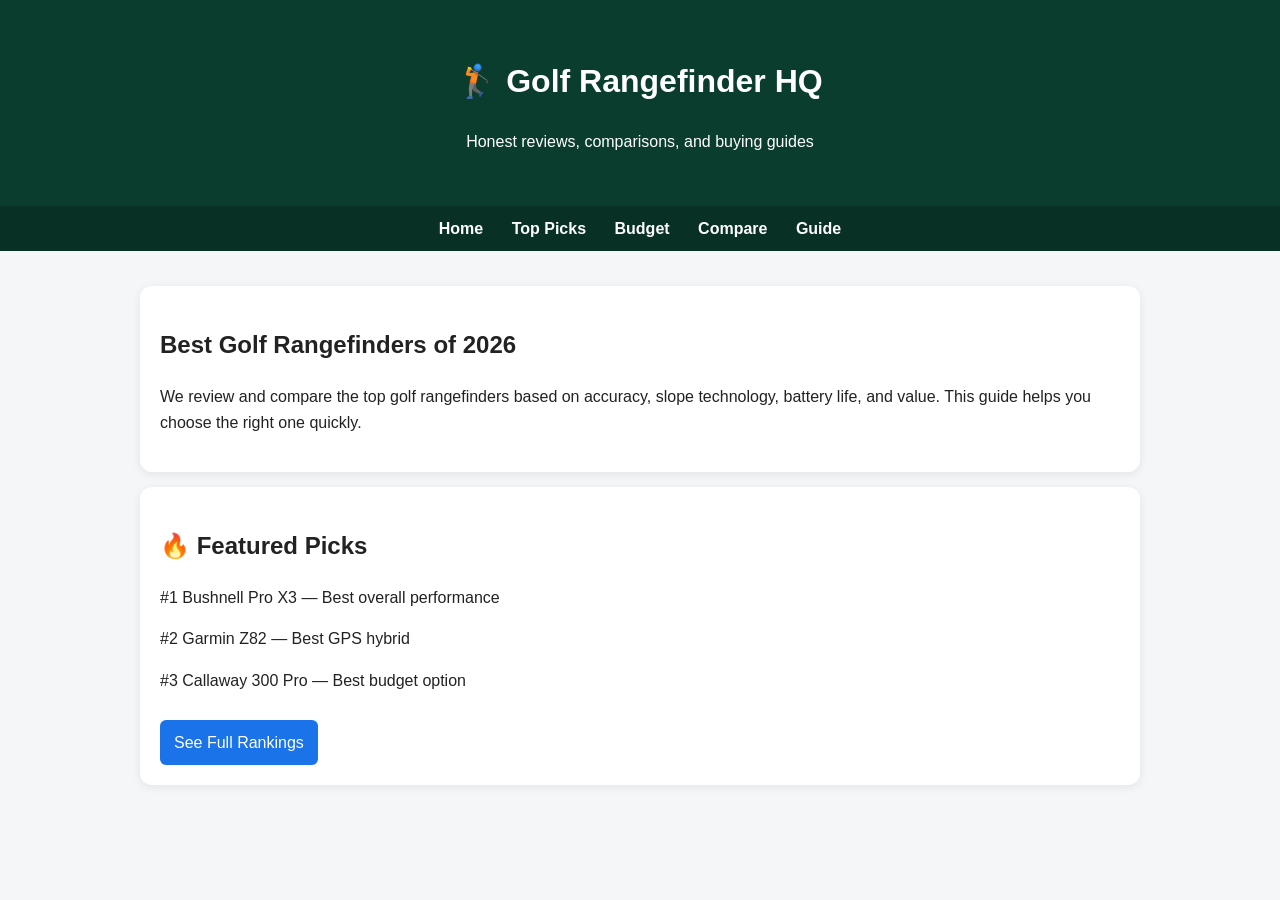
<file: index.html>
<!DOCTYPE html>
<html>
<head>
    <title>Best Golf Rangefinders 2026</title>
    <link rel="stylesheet" href="style.css">
</head>

<body>

<header>
    <h1>🏌️ Golf Rangefinder HQ</h1>
    <p>Honest reviews, comparisons, and buying guides</p>
</header>

<nav>
    <a href="index.html">Home</a>
    <a href="reviews.html">Top Picks</a>
    <a href="budget.html">Budget</a>
    <a href="compare.html">Compare</a>
    <a href="buying-guide.html">Guide</a>
</nav>

<div class="container">

<div class="card">
    <h2>Best Golf Rangefinders of 2026</h2>
    <p>
        We review and compare the top golf rangefinders based on accuracy, slope technology,
        battery life, and value. This guide helps you choose the right one quickly.
    </p>
</div>

<div class="card">
    <h2>🔥 Featured Picks</h2>
    <p>#1 Bushnell Pro X3 — Best overall performance</p>
    <p>#2 Garmin Z82 — Best GPS hybrid</p>
    <p>#3 Callaway 300 Pro — Best budget option</p>

    <a class="btn" href="reviews.html">See Full Rankings</a>
</div>

</div>

</body>
</html>
</file>
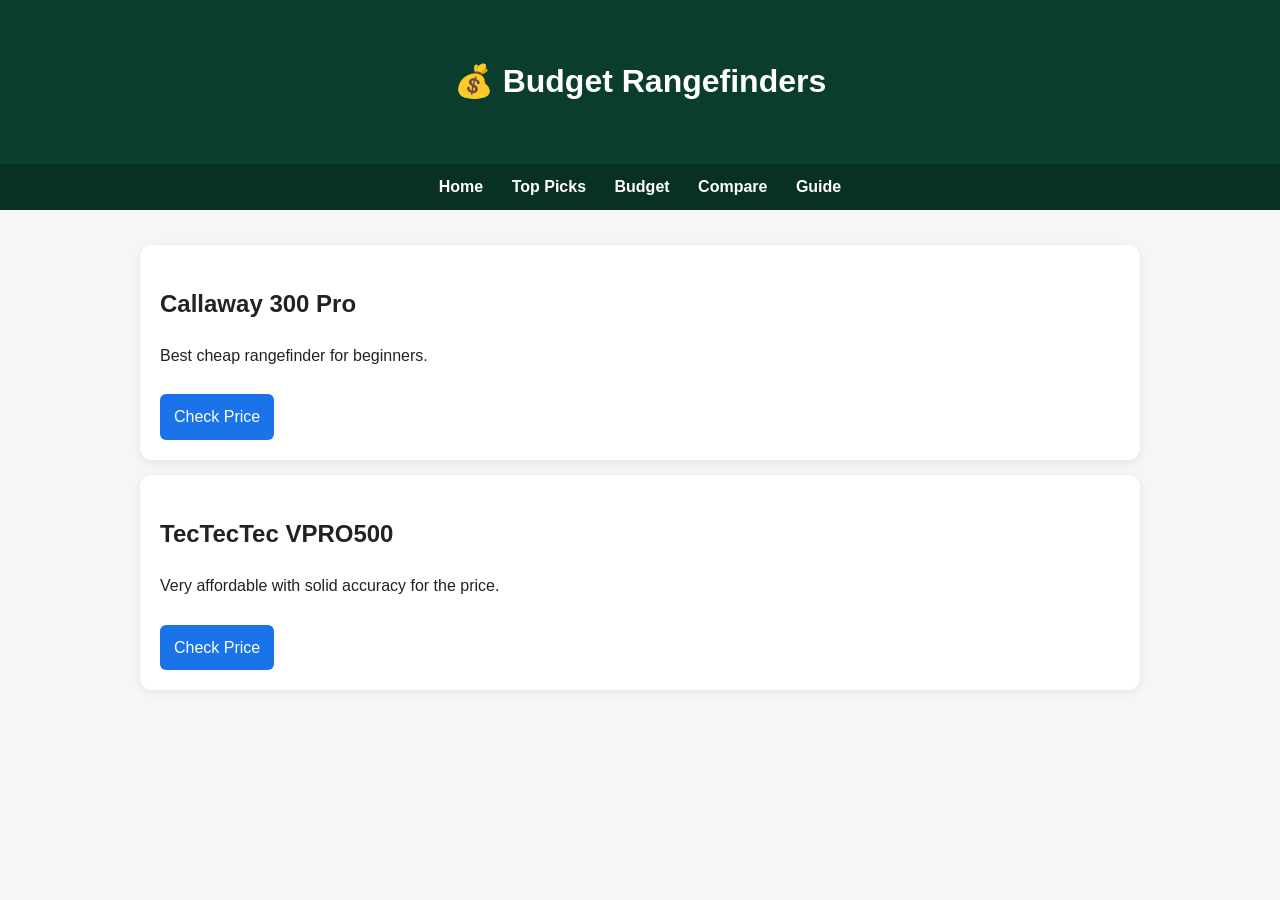
<file: budget.html>
<!DOCTYPE html>
<html>
<head>
    <title>Best Budget Golf Rangefinders</title>
    <link rel="stylesheet" href="style.css">
</head>

<body>

<header>
    <h1>💰 Budget Rangefinders</h1>
</header>

<nav>
    <a href="index.html">Home</a>
    <a href="reviews.html">Top Picks</a>
    <a href="budget.html">Budget</a>
    <a href="compare.html">Compare</a>
    <a href="buying-guide.html">Guide</a>
</nav>

<div class="container">

<div class="card">
    <h2>Callaway 300 Pro</h2>
    <p>Best cheap rangefinder for beginners.</p>
    <a class="btn" href="#">Check Price</a>
</div>

<div class="card">
    <h2>TecTecTec VPRO500</h2>
    <p>Very affordable with solid accuracy for the price.</p>
    <a class="btn" href="#">Check Price</a>
</div>

</div>

</body>
</html>
</file>
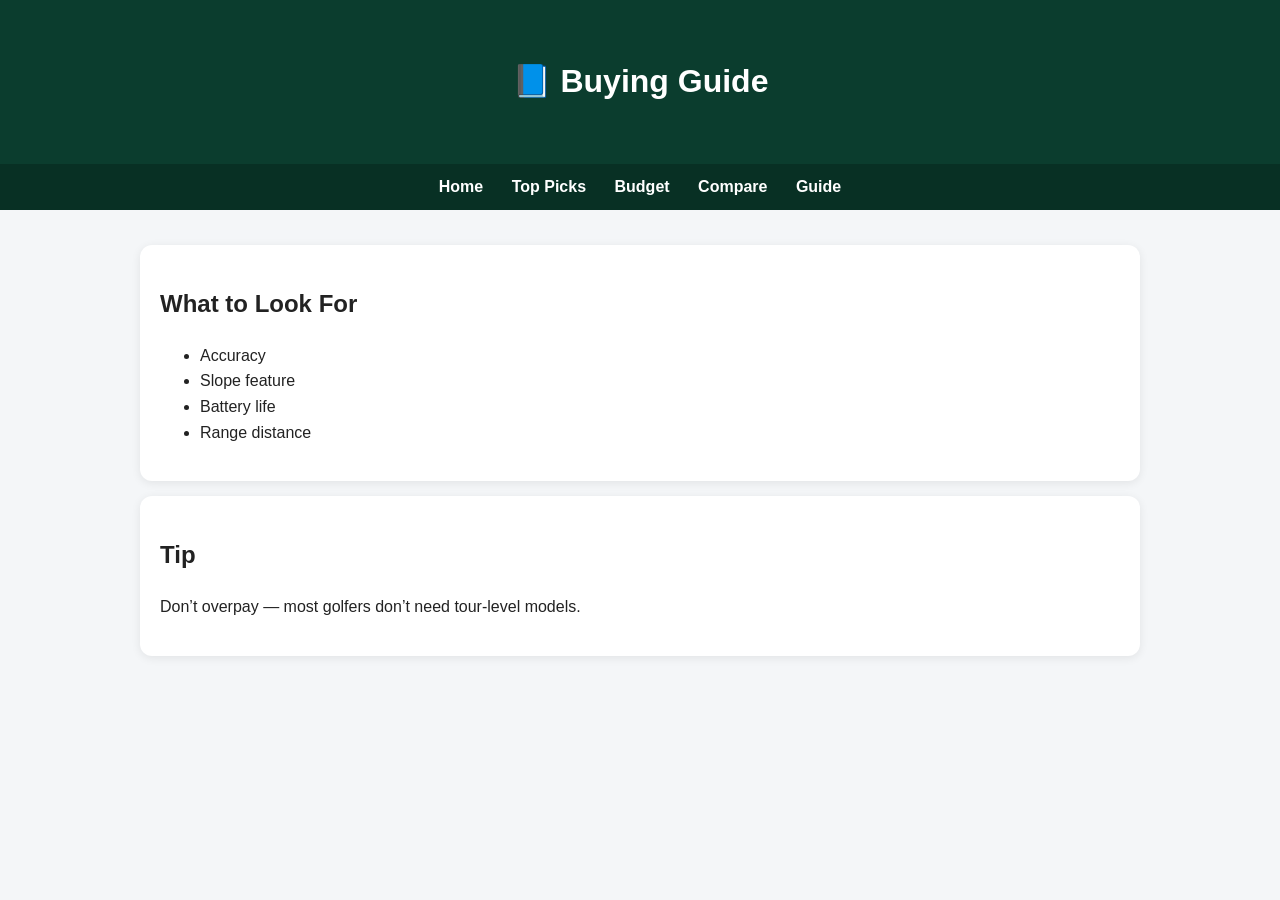
<file: buying-guide.html>
<!DOCTYPE html>
<html>
<head>
    <title>Golf Rangefinder Buying Guide</title>
    <link rel="stylesheet" href="style.css">
</head>

<body>

<header>
    <h1>📘 Buying Guide</h1>
</header>

<nav>
    <a href="index.html">Home</a>
    <a href="reviews.html">Top Picks</a>
    <a href="budget.html">Budget</a>
    <a href="compare.html">Compare</a>
    <a href="buying-guide.html">Guide</a>
</nav>

<div class="container">

<div class="card">
    <h2>What to Look For</h2>
    <ul>
        <li>Accuracy</li>
        <li>Slope feature</li>
        <li>Battery life</li>
        <li>Range distance</li>
    </ul>
</div>

<div class="card">
    <h2>Tip</h2>
    <p>Don’t overpay — most golfers don’t need tour-level models.</p>
</div>

</div>

</body>
</html>
</file>
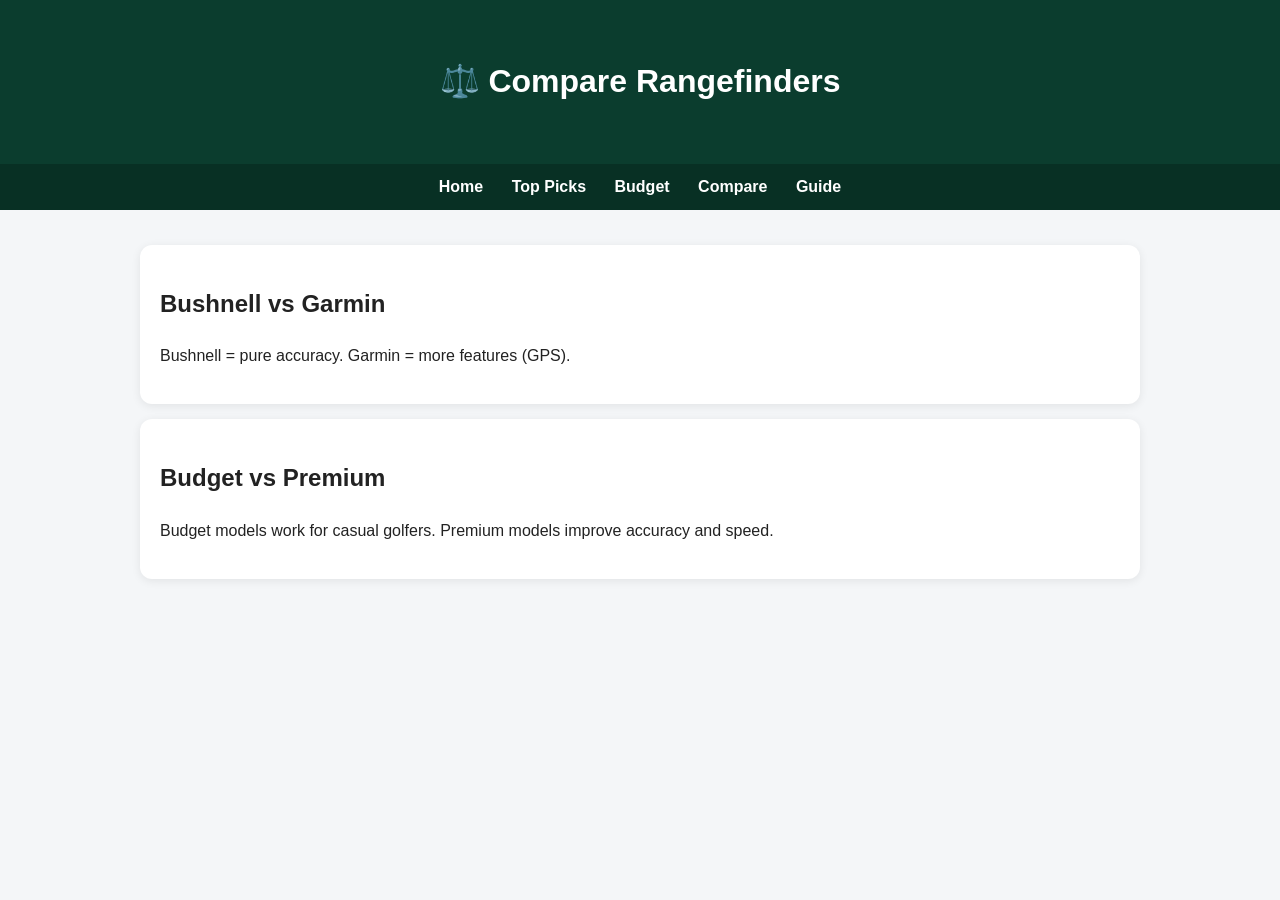
<file: compare.html>
<!DOCTYPE html>
<html>
<head>
    <title>Compare Golf Rangefinders</title>
    <link rel="stylesheet" href="style.css">
</head>

<body>

<header>
    <h1>⚖️ Compare Rangefinders</h1>
</header>

<nav>
    <a href="index.html">Home</a>
    <a href="reviews.html">Top Picks</a>
    <a href="budget.html">Budget</a>
    <a href="compare.html">Compare</a>
    <a href="buying-guide.html">Guide</a>
</nav>

<div class="container">

<div class="card">
    <h2>Bushnell vs Garmin</h2>
    <p>Bushnell = pure accuracy. Garmin = more features (GPS).</p>
</div>

<div class="card">
    <h2>Budget vs Premium</h2>
    <p>Budget models work for casual golfers. Premium models improve accuracy and speed.</p>
</div>

</div>

</body>
</html>
</file>
<file: style.css>
body {
    font-family: Arial, sans-serif;
    margin: 0;
    background: #f4f6f8;
    color: #222;
    line-height: 1.6;
}

header {
    background: #0b3d2e;
    color: white;
    padding: 35px 20px;
    text-align: center;
}

nav {
    background: #083024;
    padding: 10px;
    text-align: center;
}

nav a {
    color: white;
    margin: 0 12px;
    text-decoration: none;
    font-weight: bold;
}

nav a:hover {
    text-decoration: underline;
}

.container {
    max-width: 1000px;
    margin: auto;
    padding: 20px;
}

.card {
    background: white;
    padding: 20px;
    margin: 15px 0;
    border-radius: 12px;
    box-shadow: 0 2px 10px rgba(0,0,0,0.08);
}

.btn {
    display: inline-block;
    padding: 10px 14px;
    background: #1a73e8;
    color: white;
    text-decoration: none;
    border-radius: 6px;
    margin-top: 10px;
}

.btn:hover {
    background: #1558b0;
}

img {
    width: 100%;
    border-radius: 10px;
    margin-top: 10px;
}
</file>
